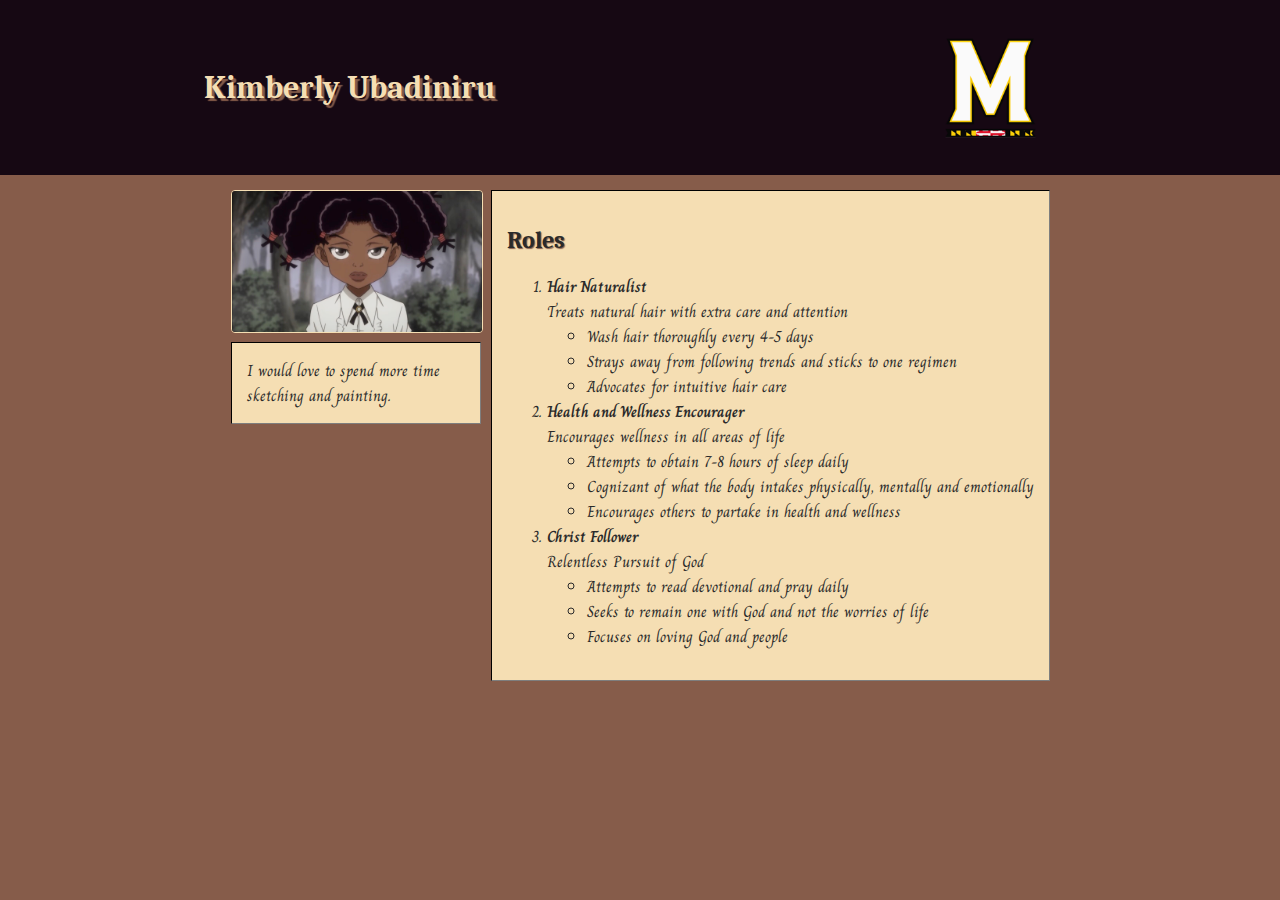
<file: assignment_1/index.html>
<!DOCTYPE html>
<html>
  <head>
    <meta charset="utf-8" />
    <title>Assignment 1</title>
    <link rel="stylesheet" href="style.css" />
    <link href="https://fonts.googleapis.com/css?family=Caladea:400,700|Charm:400,700&display=swap" rel="stylesheet">
  </head>
  <body>
    <div class="header">
      <h1>Kimberly Ubadiniru</h1>
      <img
        class="umd-image"
        src="umd3.png"
        alt="An image of University of Maryland's Logo. It is red, black, white, and yellow"
      >
    </div>
    <div class="wrapper">
      <div class="content">
        <div class="picture">
          <img class="canary" src="canary.jpg" alt="An image of Canary, an African American anime character from Hunter X Hunter. She has around eight braids. She wears a black and white suit and she has grey eyes"
          >
          <p class="caption">I would love to spend more time sketching and painting.</p>
        </div>
        <div class="intro">
          <h2>Roles</h2>
          <ol>
            <li>
              <div class="jobtitle">Hair Naturalist</div>
              <div class="description">
                Treats natural hair with extra care and attention
              </div>
              <ul class="tasks">
                <li>Wash hair thoroughly every 4-5 days</li>
                <li>
                  Strays away from following trends and sticks to one regimen
                </li>
                <li>Advocates for intuitive hair care</li>
            </ul>
        </li>
            <li>
                <div class="jobtitle">Health and Wellness Encourager</div>
                <div class="description">
                    Encourages wellness in all areas of life
                </div>
                <ul class="tasks">
                    <li>Attempts to obtain 7-8 hours of sleep daily</li>
                    <li>
                    Cognizant of what the body intakes physically, mentally and
                    emotionally
                    </li>
                    <li>Encourages others to partake in health and wellness</li>
            </ul>
        </li>
            <li>
                <div class="jobtitle">Christ Follower</div>
                <div class="description">
            Relentless Pursuit of God 
                </div>
                 <ul class="tasks">
                    <li>Attempts to read devotional and pray daily</li>
                    <li>
                    Seeks to remain one with God and not the worries of life
                    </li>
                    <li>Focuses on loving God and people</li>
            </ul>
            </li>
          </ol>
        </div>
        </div>
        </div>
  </body>
</html>
</file>
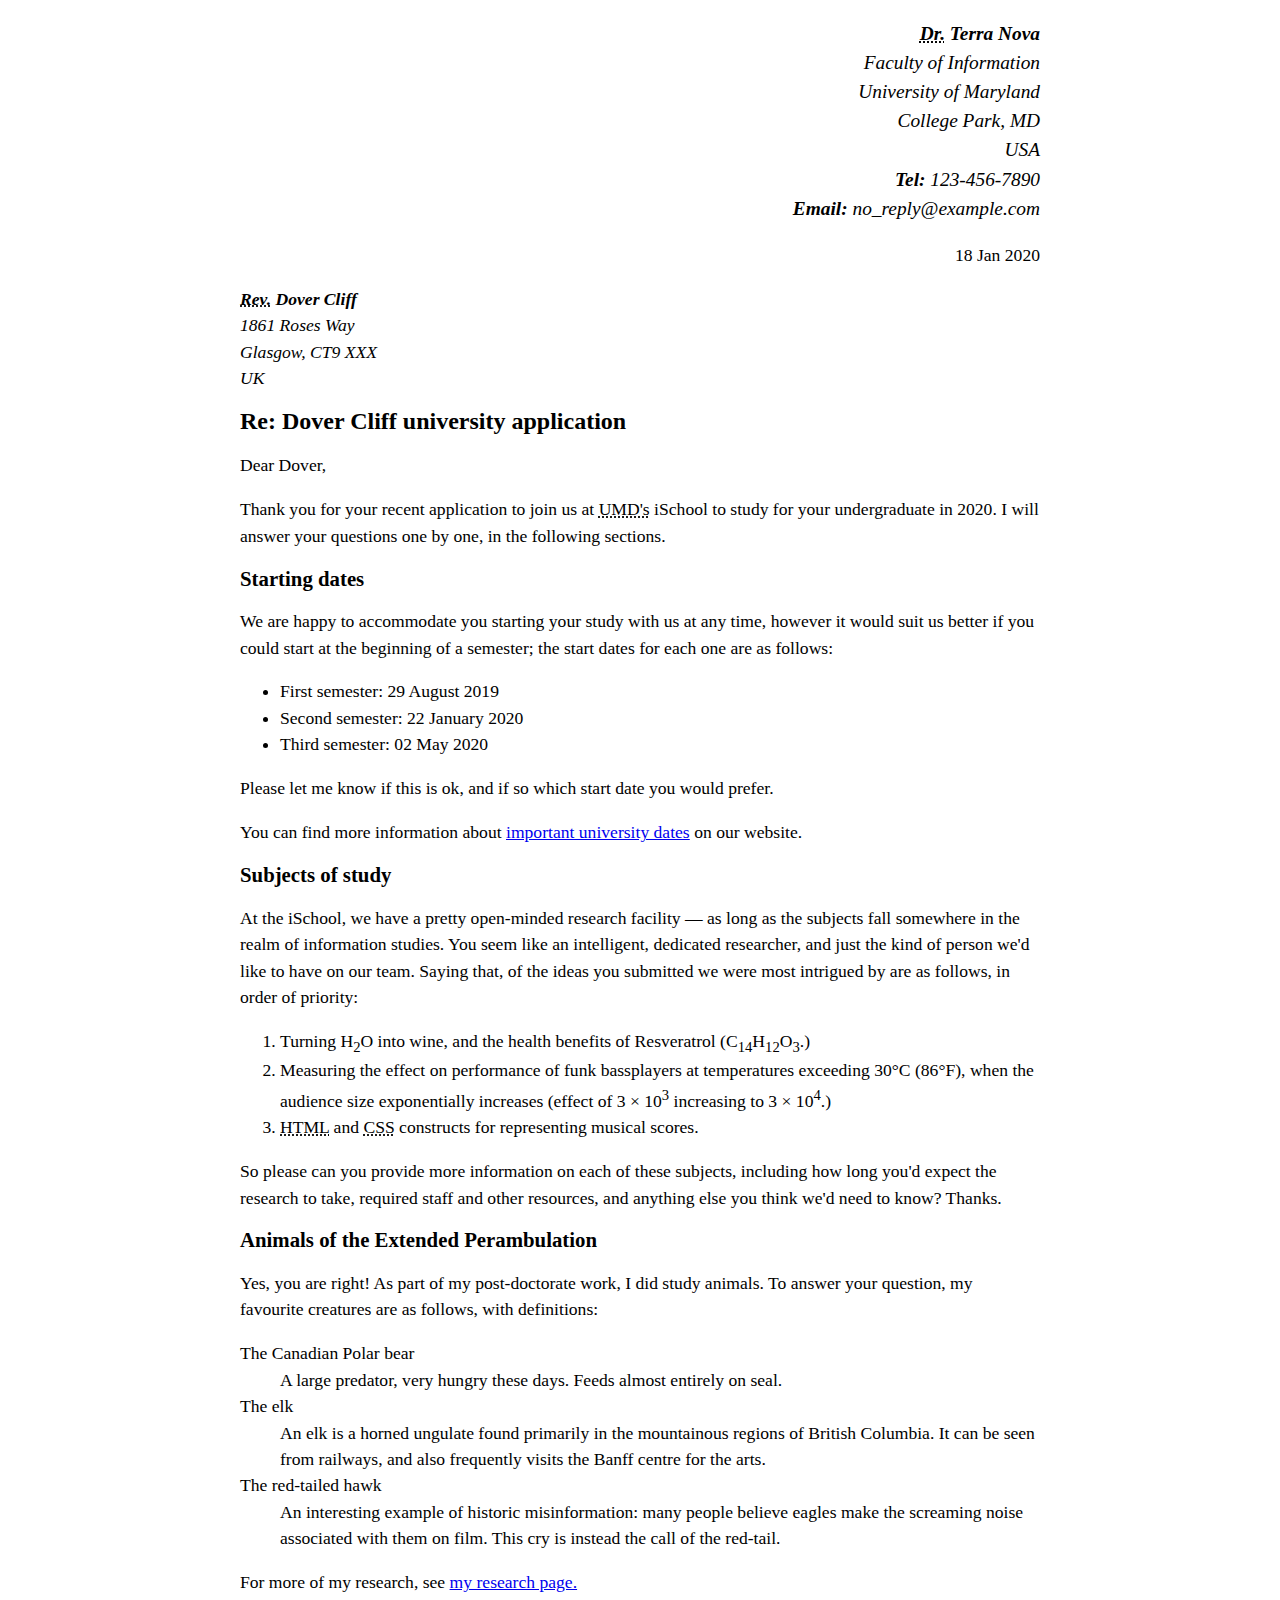
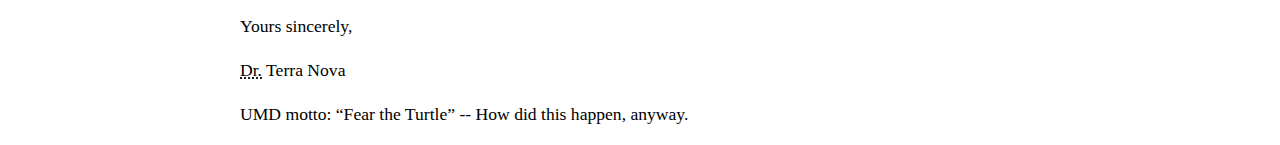
<file: lab_2/index.html>
<!DOCTYPE html>
<html lang="en">
    <head>
        <title>Lab 2</title>
        <link rel="stylesheet" href="lab_style.css">

        <meta charset="utf-8">
        <meta name="author" content="Dr. Terra Nova">
        <style>
            body {
  max-width: 800px;
  margin: 0 auto;
}

.sender-column {
  text-align: right;
}

h1 {
  font-size: 1.5em;
}

h2 {
  font-size: 1.3em;
}

p,ul,ol,dl,address {
  font-size: 1.1em;
}

p, li, dd, dt, address {
  line-height: 1.5;
}
        </style>
    </head>
    <body>
<address>
    <p class= "sender-column">
    
<strong><abbr title="Doctor">Dr.</abbr> Terra Nova</strong><br>
Faculty of Information<br>
University of Maryland<br>
College Park, MD<br>
USA<br>
<strong>Tel:</strong> 123-456-7890<br>
<strong>Email:</strong> no_reply@example.com
</p>
</address>
<p class="sender-column">
<time datetime="2020-01-18">18 Jan 2020</time>
</p>
<address>
<strong><abbr title="Reverend">Rev.</abbr> Dover Cliff</strong><br>
1861 Roses Way<br>
Glasgow, CT9 XXX<br>
UK
</address>



<h1>Re: Dover Cliff university application</h1>

<p>Dear Dover,</p>

<p>Thank you for your recent application to join us at <abbr title="University of Maryland">UMD's</abbr> iSchool to study for your undergraduate in 2020. I will answer your questions one by one, in the following sections.</p>

<h2>Starting dates</h2>

<p>We are happy to accommodate you starting your study with us at any time, however it would suit us better if you could start at the beginning of a semester; the start dates for each one are as follows:</p>
<ul>
<li>First semester: <time datetime="2019-08-29">29 August 2019</time></li>
<li>Second semester: <time datetime="2020-01-22">22 January 2020</time></li>
<li>Third semester: <time datetime="2020-05-02">02 May 2020</time></li>
</ul>
<p>Please let me know if this is ok, and if so which start date you would prefer.</p>

<p>You can find more information about <a href="#">important university dates</a> on our website.</p>


<h2>Subjects of study</h2>

<p>At the iSchool, we have a pretty open-minded research facility — as long as the subjects fall somewhere in the realm of information studies. You seem like an intelligent, dedicated researcher, and just the kind of person we'd like to have on our team. Saying that, of the ideas you submitted we were most intrigued by are as follows, in order of priority:</p>

<ol><li>Turning H<sub>2</sub>O into wine, and the health benefits of Resveratrol (C<sub>14</sub>H<sub>12</sub>O<sub>3</sub>.)</li>
<li>Measuring the effect on performance of funk bassplayers at temperatures exceeding 30°C (86°F), when the audience size exponentially increases (effect of 3 × 10<sup>3</sup> increasing to 3 × 10<sup>4</sup>.)</li>
<li><abbr title="Hypertext Markup Language">HTML</abbr> and <abbr title="Cascading Style Sheets">CSS</abbr> constructs for representing musical scores.</li>
</ol>

<p>So please can you provide more information on each of these subjects, including how long you'd expect the research to take, required staff and other resources, and anything else you think we'd need to know? Thanks.</p>


<h2>Animals of the Extended Perambulation</h2>

<p>Yes, you are right! As part of my post-doctorate work, I did study animals. To answer your question, my favourite creatures are as follows, with definitions:</p>
<dl>
<dt>The Canadian Polar bear</dt>
<dd>A large predator, very hungry these days. Feeds almost entirely on seal.</dd>
<dt>The elk</dt>
<dd>An elk is a horned ungulate found primarily in the mountainous regions of British Columbia. It can be seen from railways, and also frequently visits the Banff centre for the arts.</dd>
<dt>The red-tailed hawk</dt>
<dd>An interesting example of historic misinformation: many people believe eagles make the screaming noise associated with them on film. This cry is instead the call of the red-tail.</dd>
</dl>
<p>For more of my research, see <a href="#">my research page. </a></p>

<p>Yours sincerely,</p>
<p><abbr title="Doctor">Dr.</abbr> Terra Nova</p>

<p>UMD motto: <q cite="http://umd.ioLinks">Fear the Turtle</q> -- How did this happen, anyway.</p>
</body>
</html>
</file>
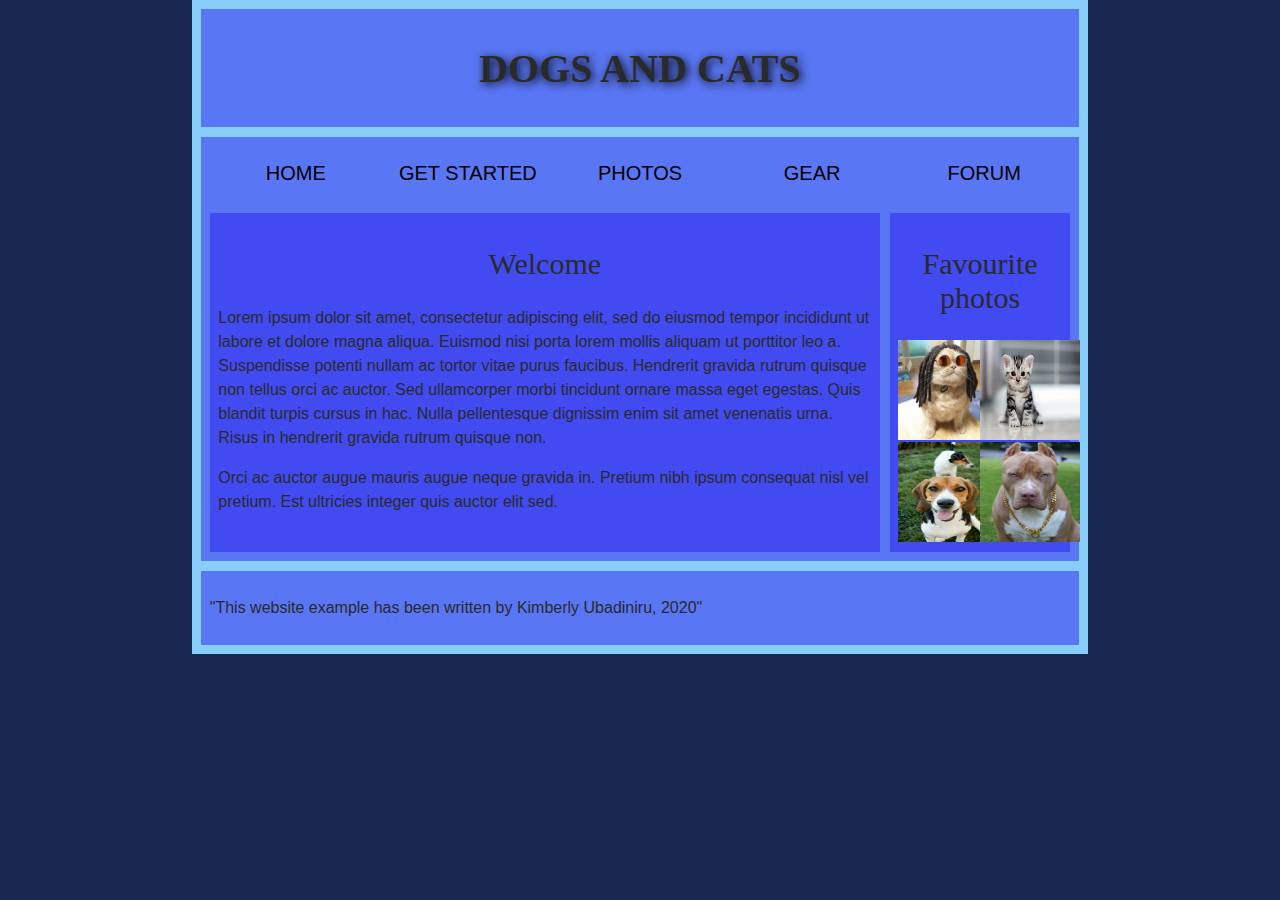
<file: lab_3/index.html>
<!DOCTYPE html>
<html>
  <head>
    <meta charset="utf-8">
    <title>Kimberly</title>
    <link href="https://fonts.googleapis.com/css?family=Open+Sans&display=swap" rel="stylesheet">

    <link rel="stylesheet" href="style.css">

    <!--[if lt IE 9]>
      <script src="//html5shiv.googlecode.com/svn/trunk/html5.js"></script>
    <![endif]-->
  </head>

  <body>
    <!-- The contents of this lab are from the Mozilla Developer's Network -->
     <div class="wrapper"> 
    <header>
      <h1>Dogs and Cats</h1>
    </header>
    <nav>
      <ul>
        <li><span>Home</span></li>
        <li><a href="#">Get started</a></li>
        <li><a href="#">Photos</a></li>
        <li><a href="#">Gear</a></li>
        <li><a href="#">Forum</a></li>
      </ul>
    </nav>
      
      <main>
      <article>
      <h2>Welcome</h2>

      <p>Lorem ipsum dolor sit amet, consectetur adipiscing elit, sed do eiusmod tempor incididunt ut labore et dolore magna aliqua. Euismod nisi porta lorem mollis aliquam ut porttitor leo a. Suspendisse potenti nullam ac tortor vitae purus faucibus. Hendrerit gravida rutrum quisque non tellus orci ac auctor. Sed ullamcorper morbi tincidunt ornare massa eget egestas. Quis blandit turpis cursus in hac. Nulla pellentesque dignissim enim sit amet venenatis urna. Risus in hendrerit gravida rutrum quisque non.</p>

      <p>Orci ac auctor augue mauris augue neque gravida in. Pretium nibh ipsum consequat nisl vel pretium. Est ultricies integer quis auctor elit sed. </p>
    </article>
      <aside>
      <h2>Favourite photos</h2>

      <a href="cat-locs.jpg"><img src="cat-locs.jpg" alt="An image of a cat with dreadlocs and sunglasses" ></a>
      <a href="cute-cat.jpeg"><img src="cute-cat.jpeg" alt="Am image of a small grey and white cat with black stripes" ></a>
      <a href="hunter.jpg"><img src="hunter.jpg" alt="A picture of a beagle and jack russel terrier mix" ></a>
      <a href="pitbull-1.jpg"><img src="pitbull-1.jpg" alt="An image of a pitbull mix with a gold chain"></a>
      </aside>
    
    </main>
      
    <footer>
    
     <p> "This website example has been written by Kimberly Ubadiniru, 2020"</p>
    </footer>
   </div> 
  </body>
</html>
</file>
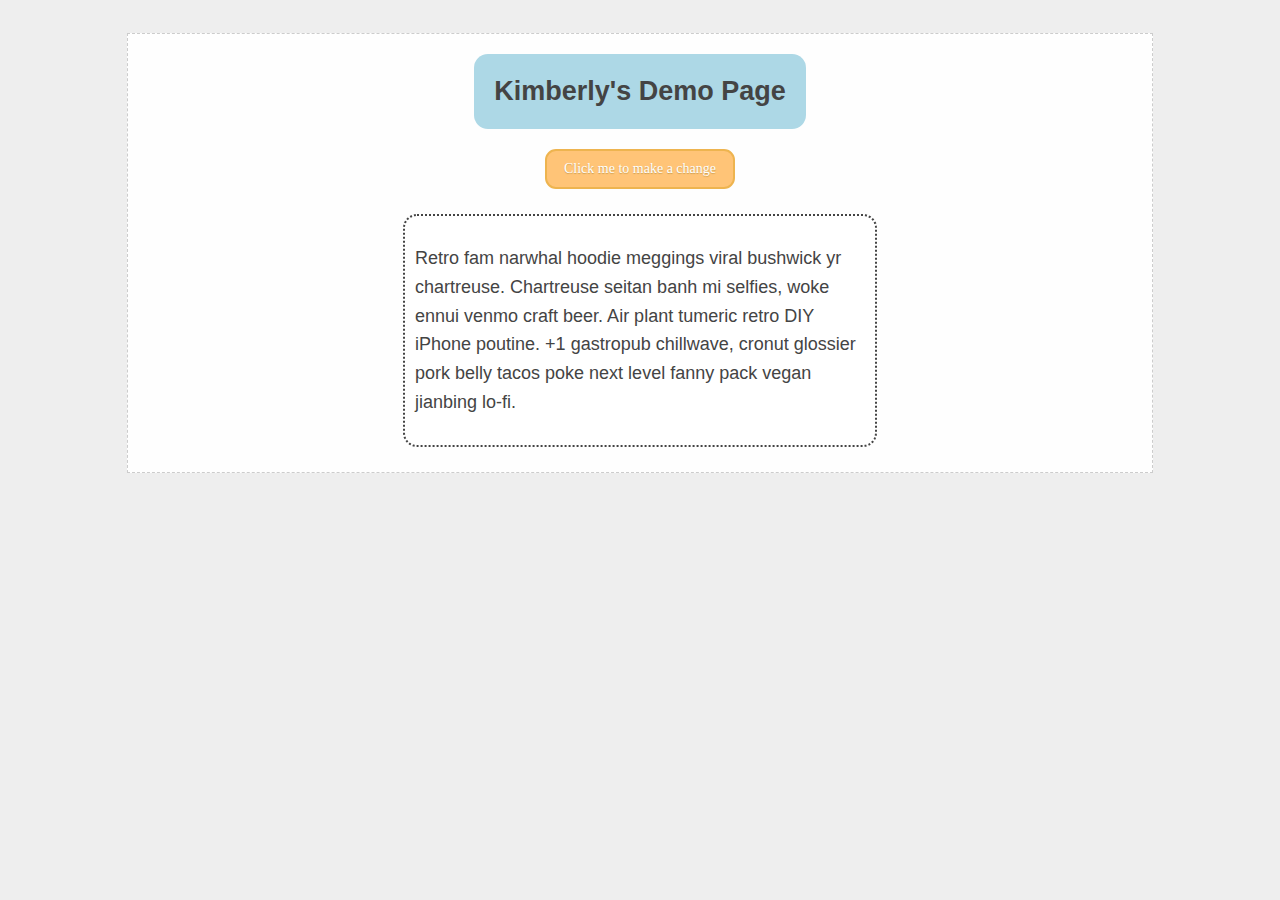
<file: lab_4/index.html>
<!DOCTYPE html>
<html lang="en">
  <head>
    <title>Kimberly's Demo Page</title>
    <link rel="stylesheet" type="text/css" href="./style.css" />
  </head>

  <body>
    <div class="container">
      <div class="wrapper">
        <div class="header">Kimberly's Demo Page</div>
        <button class="button" onclick="clickMe()">
          Click me to make a change
        </button>
        <div class="content">
          <p>
            Retro fam narwhal hoodie meggings viral bushwick yr chartreuse.
            Chartreuse seitan banh mi selfies, woke ennui venmo craft beer. Air
            plant tumeric retro DIY iPhone poutine. +1 gastropub chillwave,
            cronut glossier pork belly tacos poke next level fanny pack vegan
            jianbing lo-fi.
          </p>
        </div>
        <div class="footer"></div>
      </div>
    </div>
    <script>
      function clickMe() {
        const content = document.querySelector(".content");
        content.innerHTML = "Hello world";
        let myName = 'KimberlyUbadiniru';
        const paraOne = document.createElement('p');
            paraOne.textContent= 'my name has '+ myName.length + ' characters';
            content.appendChild(paraOne);

        
            let cap = myName[2].toUpperCase();
            const paraTwo = document.createElement('p');
            paraTwo.innerHTML = 'the third character in my name is ' + cap 
            + ' <br> ' + myName.slice(-3);
            content.appendChild(paraTwo);        
        
        let myfName = myName.substr(0,8);
        let mylName = myName.substr(8,myName.length);
        let totalLen = myfName.length + mylName.length; 
        const header = document.querySelector(".header");
        header.append(" " + totalLen);
        
      }
      

    </script>
  </body>
</html>
</file>
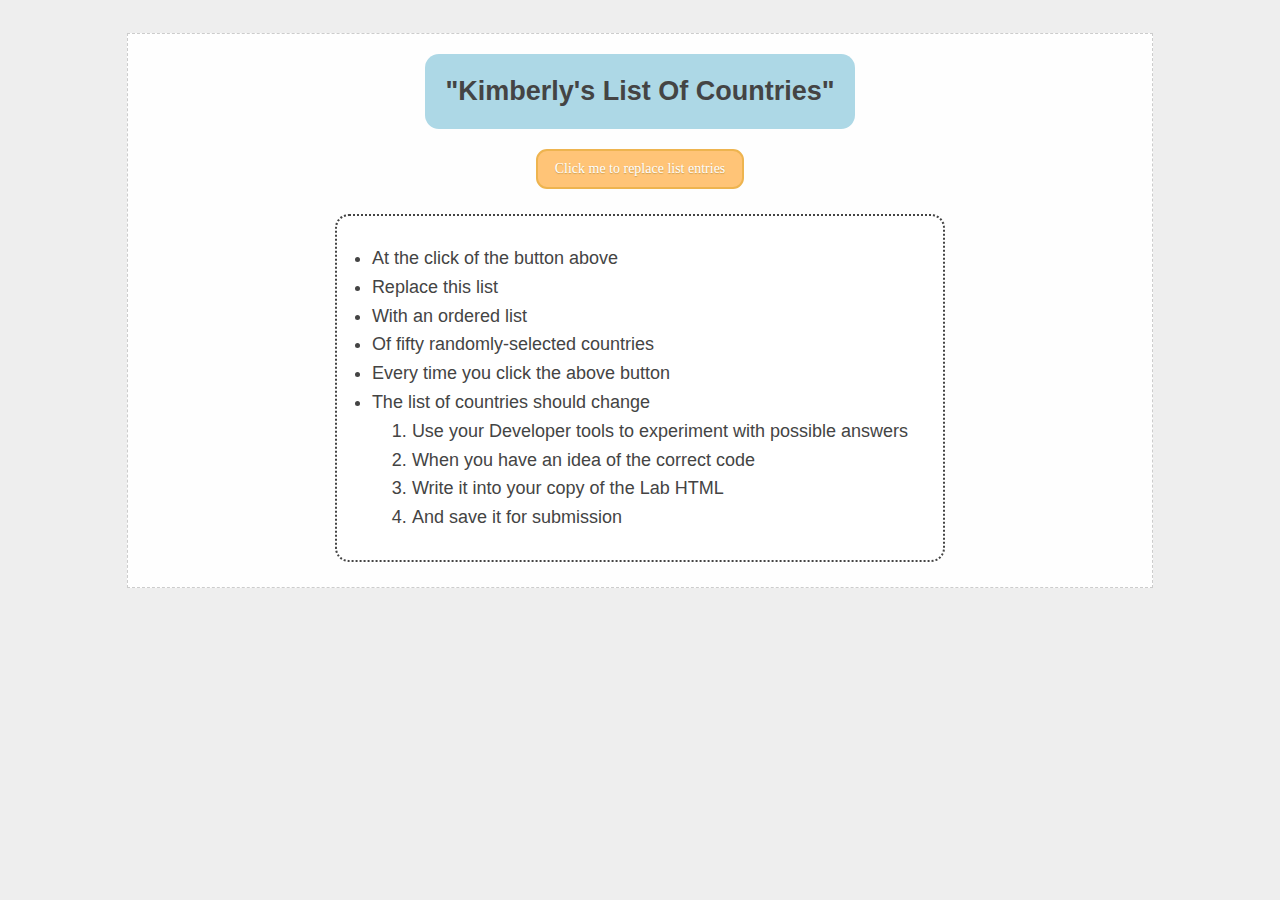
<file: lab_5/index.html>
<!DOCTYPE html>
<html lang="en">

<head>
  <title>Test JSON page</title>
  <link rel="stylesheet" type="text/css" href="styles.css">
</head>

<body>
  <div class="container">
    <div class="wrapper">
      <div class="header">"Kimberly's List Of Countries"</div>
      <!-- <button class="button" onclick="loadData()">Load Some JSON</button> -->
      <button class="button" onclick="clickMe()">Click me to replace list
        entries</button>
      <div class="content">
        <ul class="instructions">
          <li>At the click of the button above</li>
          <li>Replace this list</li>
          <li>With an ordered list</li>
          <li>Of fifty randomly-selected countries</li>
          <li>Every time you click the above button</li>
          <li>The list of countries should change</li>
          <ol>
            <li>Use your Developer tools to experiment with possible answers</li>
            <li>When you have an idea of the correct code</li>
            <li>Write it into your copy of the Lab HTML</li>
            <li>And save it for submission</li>
          </ol>
        </ul>
      </div>
      <div class="footer"></div>
    </div>
  </div>
  <script>
    var content = document.querySelector(".content")
    /* N.B. - For your lab, use the variable "countries" now available on the window space */
    const countries = [
      { "name": "Afghanistan", "code": "AF" },
      { "name": "Åland Islands", "code": "AX" },
      { "name": "Albania", "code": "AL" },
      { "name": "Algeria", "code": "DZ" },
      { "name": "American Samoa", "code": "AS" },
      { "name": "Andorra", "code": "AD" },
      { "name": "Angola", "code": "AO" },
      { "name": "Anguilla", "code": "AI" },
      { "name": "Antarctica", "code": "AQ" },
      { "name": "Antigua and Barbuda", "code": "AG" },
      { "name": "Argentina", "code": "AR" },
      { "name": "Armenia", "code": "AM" },
      { "name": "Aruba", "code": "AW" },
      { "name": "Australia", "code": "AU" },
      { "name": "Austria", "code": "AT" },
      { "name": "Azerbaijan", "code": "AZ" },
      { "name": "Bahamas", "code": "BS" },
      { "name": "Bahrain", "code": "BH" },
      { "name": "Bangladesh", "code": "BD" },
      { "name": "Barbados", "code": "BB" },
      { "name": "Belarus", "code": "BY" },
      { "name": "Belgium", "code": "BE" },
      { "name": "Belize", "code": "BZ" },
      { "name": "Benin", "code": "BJ" },
      { "name": "Bermuda", "code": "BM" },
      { "name": "Bhutan", "code": "BT" },
      { "name": "Bolivia", "code": "BO" },
      { "name": "Bosnia and Herzegovina", "code": "BA" },
      { "name": "Botswana", "code": "BW" },
      { "name": "Bouvet Island", "code": "BV" },
      { "name": "Brazil", "code": "BR" },
      { "name": "British Indian Ocean Territory", "code": "IO" },
      { "name": "Brunei Darussalam", "code": "BN" },
      { "name": "Bulgaria", "code": "BG" },
      { "name": "Burkina Faso", "code": "BF" },
      { "name": "Burundi", "code": "BI" },
      { "name": "Cambodia", "code": "KH" },
      { "name": "Cameroon", "code": "CM" },
      { "name": "Canada", "code": "CA" },
      { "name": "Cape Verde", "code": "CV" },
      { "name": "Cayman Islands", "code": "KY" },
      { "name": "Central African Republic", "code": "CF" },
      { "name": "Chad", "code": "TD" },
      { "name": "Chile", "code": "CL" },
      { "name": "China", "code": "CN" },
      { "name": "Christmas Island", "code": "CX" },
      { "name": "Cocos (Keeling) Islands", "code": "CC" },
      { "name": "Colombia", "code": "CO" },
      { "name": "Comoros", "code": "KM" },
      { "name": "Congo", "code": "CG" },
      { "name": "Congo, The Democratic Republic of the", "code": "CD" },
      { "name": "Cook Islands", "code": "CK" },
      { "name": "Costa Rica", "code": "CR" },
      { "name": "Cote D`Ivoire", "code": "CI" },
      { "name": "Croatia", "code": "HR" },
      { "name": "Cuba", "code": "CU" },
      { "name": "Cyprus", "code": "CY" },
      { "name": "Czech Republic", "code": "CZ" },
      { "name": "Denmark", "code": "DK" },
      { "name": "Djibouti", "code": "DJ" },
      { "name": "Dominica", "code": "DM" },
      { "name": "Dominican Republic", "code": "DO" },
      { "name": "Ecuador", "code": "EC" },
      { "name": "Egypt", "code": "EG" },
      { "name": "El Salvador", "code": "SV" },
      { "name": "Equatorial Guinea", "code": "GQ" },
      { "name": "Eritrea", "code": "ER" },
      { "name": "Estonia", "code": "EE" },
      { "name": "Ethiopia", "code": "ET" },
      { "name": "Falkland Islands (Malvinas)", "code": "FK" },
      { "name": "Faroe Islands", "code": "FO" },
      { "name": "Fiji", "code": "FJ" },
      { "name": "Finland", "code": "FI" },
      { "name": "France", "code": "FR" },
      { "name": "French Guiana", "code": "GF" },
      { "name": "French Polynesia", "code": "PF" },
      { "name": "French Southern Territories", "code": "TF" },
      { "name": "Gabon", "code": "GA" },
      { "name": "Gambia", "code": "GM" },
      { "name": "Georgia", "code": "GE" },
      { "name": "Germany", "code": "DE" },
      { "name": "Ghana", "code": "GH" },
      { "name": "Gibraltar", "code": "GI" },
      { "name": "Greece", "code": "GR" },
      { "name": "Greenland", "code": "GL" },
      { "name": "Grenada", "code": "GD" },
      { "name": "Guadeloupe", "code": "GP" },
      { "name": "Guam", "code": "GU" },
      { "name": "Guatemala", "code": "GT" },
      { "name": "Guernsey", "code": "GG" },
      { "name": "Guinea", "code": "GN" },
      { "name": "Guinea-Bissau", "code": "GW" },
      { "name": "Guyana", "code": "GY" },
      { "name": "Haiti", "code": "HT" },
      { "name": "Heard Island and Mcdonald Islands", "code": "HM" },
      { "name": "Holy See (Vatican City State)", "code": "VA" },
      { "name": "Honduras", "code": "HN" },
      { "name": "Hong Kong", "code": "HK" },
      { "name": "Hungary", "code": "HU" },
      { "name": "Iceland", "code": "IS" },
      { "name": "India", "code": "IN" },
      { "name": "Indonesia", "code": "ID" },
      { "name": "Iran, Islamic Republic Of", "code": "IR" },
      { "name": "Iraq", "code": "IQ" },
      { "name": "Ireland", "code": "IE" },
      { "name": "Isle of Man", "code": "IM" },
      { "name": "Israel", "code": "IL" },
      { "name": "Italy", "code": "IT" },
      { "name": "Jamaica", "code": "JM" },
      { "name": "Japan", "code": "JP" },
      { "name": "Jersey", "code": "JE" },
      { "name": "Jordan", "code": "JO" },
      { "name": "Kazakhstan", "code": "KZ" },
      { "name": "Kenya", "code": "KE" },
      { "name": "Kiribati", "code": "KI" },
      { "name": "Korea, Democratic People'S Republic of", "code": "KP" },
      { "name": "Korea, Republic of", "code": "KR" },
      { "name": "Kuwait", "code": "KW" },
      { "name": "Kyrgyzstan", "code": "KG" },
      { "name": "Lao People'S Democratic Republic", "code": "LA" },
      { "name": "Latvia", "code": "LV" },
      { "name": "Lebanon", "code": "LB" },
      { "name": "Lesotho", "code": "LS" },
      { "name": "Liberia", "code": "LR" },
      { "name": "Libyan Arab Jamahiriya", "code": "LY" },
      { "name": "Liechtenstein", "code": "LI" },
      { "name": "Lithuania", "code": "LT" },
      { "name": "Luxembourg", "code": "LU" },
      { "name": "Macao", "code": "MO" },
      { "name": "Macedonia, The Former Yugoslav Republic of", "code": "MK" },
      { "name": "Madagascar", "code": "MG" },
      { "name": "Malawi", "code": "MW" },
      { "name": "Malaysia", "code": "MY" },
      { "name": "Maldives", "code": "MV" },
      { "name": "Mali", "code": "ML" },
      { "name": "Malta", "code": "MT" },
      { "name": "Marshall Islands", "code": "MH" },
      { "name": "Martinique", "code": "MQ" },
      { "name": "Mauritania", "code": "MR" },
      { "name": "Mauritius", "code": "MU" },
      { "name": "Mayotte", "code": "YT" },
      { "name": "Mexico", "code": "MX" },
      { "name": "Micronesia, Federated States of", "code": "FM" },
      { "name": "Moldova, Republic of", "code": "MD" },
      { "name": "Monaco", "code": "MC" },
      { "name": "Mongolia", "code": "MN" },
      { "name": "Montserrat", "code": "MS" },
      { "name": "Morocco", "code": "MA" },
      { "name": "Mozambique", "code": "MZ" },
      { "name": "Myanmar", "code": "MM" },
      { "name": "Namibia", "code": "NA" },
      { "name": "Nauru", "code": "NR" },
      { "name": "Nepal", "code": "NP" },
      { "name": "Netherlands", "code": "NL" },
      { "name": "Netherlands Antilles", "code": "AN" },
      { "name": "New Caledonia", "code": "NC" },
      { "name": "New Zealand", "code": "NZ" },
      { "name": "Nicaragua", "code": "NI" },
      { "name": "Niger", "code": "NE" },
      { "name": "Nigeria", "code": "NG" },
      { "name": "Niue", "code": "NU" },
      { "name": "Norfolk Island", "code": "NF" },
      { "name": "Northern Mariana Islands", "code": "MP" },
      { "name": "Norway", "code": "NO" },
      { "name": "Oman", "code": "OM" },
      { "name": "Pakistan", "code": "PK" },
      { "name": "Palau", "code": "PW" },
      { "name": "Palestinian Territory, Occupied", "code": "PS" },
      { "name": "Panama", "code": "PA" },
      { "name": "Papua New Guinea", "code": "PG" },
      { "name": "Paraguay", "code": "PY" },
      { "name": "Peru", "code": "PE" },
      { "name": "Philippines", "code": "PH" },
      { "name": "Pitcairn", "code": "PN" },
      { "name": "Poland", "code": "PL" },
      { "name": "Portugal", "code": "PT" },
      { "name": "Puerto Rico", "code": "PR" },
      { "name": "Qatar", "code": "QA" },
      { "name": "Reunion", "code": "RE" },
      { "name": "Romania", "code": "RO" },
      { "name": "Russian Federation", "code": "RU" },
      { "name": "RWANDA", "code": "RW" },
      { "name": "Saint Helena", "code": "SH" },
      { "name": "Saint Kitts and Nevis", "code": "KN" },
      { "name": "Saint Lucia", "code": "LC" },
      { "name": "Saint Pierre and Miquelon", "code": "PM" },
      { "name": "Saint Vincent and the Grenadines", "code": "VC" },
      { "name": "Samoa", "code": "WS" },
      { "name": "San Marino", "code": "SM" },
      { "name": "Sao Tome and Principe", "code": "ST" },
      { "name": "Saudi Arabia", "code": "SA" },
      { "name": "Senegal", "code": "SN" },
      { "name": "Serbia and Montenegro", "code": "CS" },
      { "name": "Seychelles", "code": "SC" },
      { "name": "Sierra Leone", "code": "SL" },
      { "name": "Singapore", "code": "SG" },
      { "name": "Slovakia", "code": "SK" },
      { "name": "Slovenia", "code": "SI" },
      { "name": "Solomon Islands", "code": "SB" },
      { "name": "Somalia", "code": "SO" },
      { "name": "South Africa", "code": "ZA" },
      { "name": "South Georgia and the South Sandwich Islands", "code": "GS" },
      { "name": "Spain", "code": "ES" },
      { "name": "Sri Lanka", "code": "LK" },
      { "name": "Sudan", "code": "SD" },
      { "name": "Suriname", "code": "SR" },
      { "name": "Svalbard and Jan Mayen", "code": "SJ" },
      { "name": "Swaziland", "code": "SZ" },
      { "name": "Sweden", "code": "SE" },
      { "name": "Switzerland", "code": "CH" },
      { "name": "Syrian Arab Republic", "code": "SY" },
      { "name": "Taiwan, Province of China", "code": "TW" },
      { "name": "Tajikistan", "code": "TJ" },
      { "name": "Tanzania, United Republic of", "code": "TZ" },
      { "name": "Thailand", "code": "TH" },
      { "name": "Timor-Leste", "code": "TL" },
      { "name": "Togo", "code": "TG" },
      { "name": "Tokelau", "code": "TK" },
      { "name": "Tonga", "code": "TO" },
      { "name": "Trinidad and Tobago", "code": "TT" },
      { "name": "Tunisia", "code": "TN" },
      { "name": "Turkey", "code": "TR" },
      { "name": "Turkmenistan", "code": "TM" },
      { "name": "Turks and Caicos Islands", "code": "TC" },
      { "name": "Tuvalu", "code": "TV" },
      { "name": "Uganda", "code": "UG" },
      { "name": "Ukraine", "code": "UA" },
      { "name": "United Arab Emirates", "code": "AE" },
      { "name": "United Kingdom", "code": "GB" },
      { "name": "United States", "code": "US" },
      { "name": "United States Minor Outlying Islands", "code": "UM" },
      { "name": "Uruguay", "code": "UY" },
      { "name": "Uzbekistan", "code": "UZ" },
      { "name": "Vanuatu", "code": "VU" },
      { "name": "Venezuela", "code": "VE" },
      { "name": "Viet Nam", "code": "VN" },
      { "name": "Virgin Islands, British", "code": "VG" },
      { "name": "Virgin Islands, U.S.", "code": "VI" },
      { "name": "Wallis and Futuna", "code": "WF" },
      { "name": "Western Sahara", "code": "EH" },
      { "name": "Yemen", "code": "YE" },
      { "name": "Zambia", "code": "ZM" },
      { "name": "Zimbabwe", "code": "ZW" }
    ]
    console.log("List of countries in the world", countries);
    function clickMe() {
    let allCountries = document.querySelector(".content");
    allCountries.innerHTML = '<ol class ="countries"></ol>';
    let arrayRandom = []

    
   
    for (i = 0; i < 25; i++){
      if (i<25){
      arrayRandom.push(randomCountry)
      var randomCountry = (Math.floor(Math.random() * countries.length));
      var listItem = document.createElement("li");
      var country = countries[randomCountry].code;
      var listName = countries[randomCountry].name;
      var displayCountr = country + ' ' + listName;
      var countryText = document.createTextNode(displayCountr);
      listItem.appendChild(countryText);
      document.querySelector(".countries").appendChild(listItem)
      console.log(arrayRandom)
      }
      else if(i > 25)
      var countryo = countries.code;
      var listNameo = countries.name;
      var displayCountro = countryo + ' ' + listNameo;
      var countryTexto = document.createTextNode(displayCountro);
      console.log(countryTexto);
    }
    }

    // psuedo code//

    // for 


  
  </script>
</body>

</html>
</file>
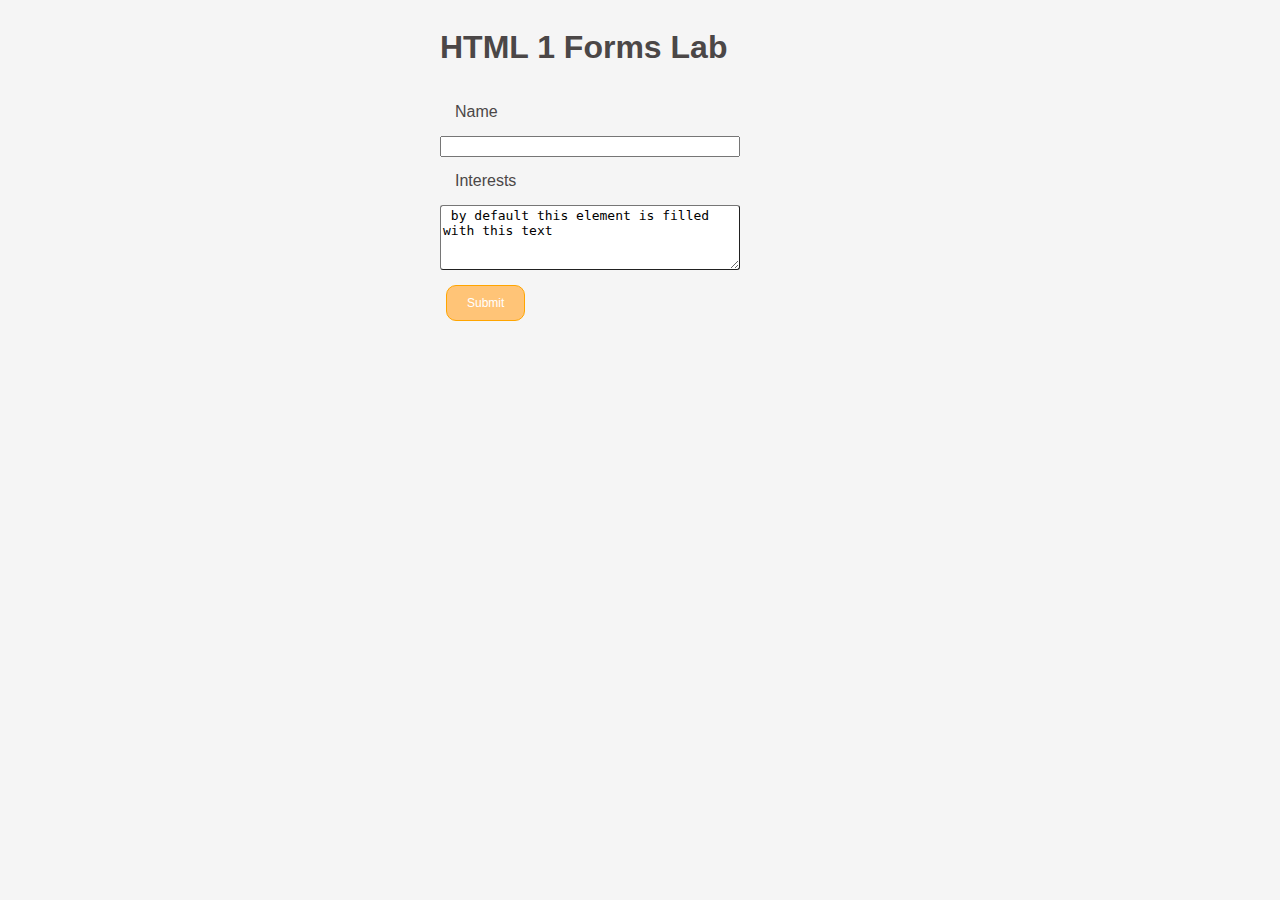
<file: lab_6/index.html>
<!DOCTYPE html>
<html lang="en">
  <head>
    <title>Forms Lab</title>
    <link rel="stylesheet" href="form_styles.css">
  </head>
  <body>
    <div class ="wrapper">
      
      <div class="container">
        <h1>HTML 1 Forms Lab</h1> 
         
    
    <form action="https://nameless-thicket-21836.herokuapp.com/lab" method="post">
      <ul>
        <li>
         <label for="name">Name</label></li>
         <input type="text" id="name" name="user_name">
        <li><label for="interest">Interests</label></li>
        
         <textarea maxlength="140"  id="interest" rows="5" cols="33"  name="interest_message">
 by default this element is filled with this text 
         </textarea>
        
        <li class="button">
          <button type="submit">Submit</button>
        </li>
      </ul>
     </form>
    
    </div>
    </div>
  </body>
</html>
</file>
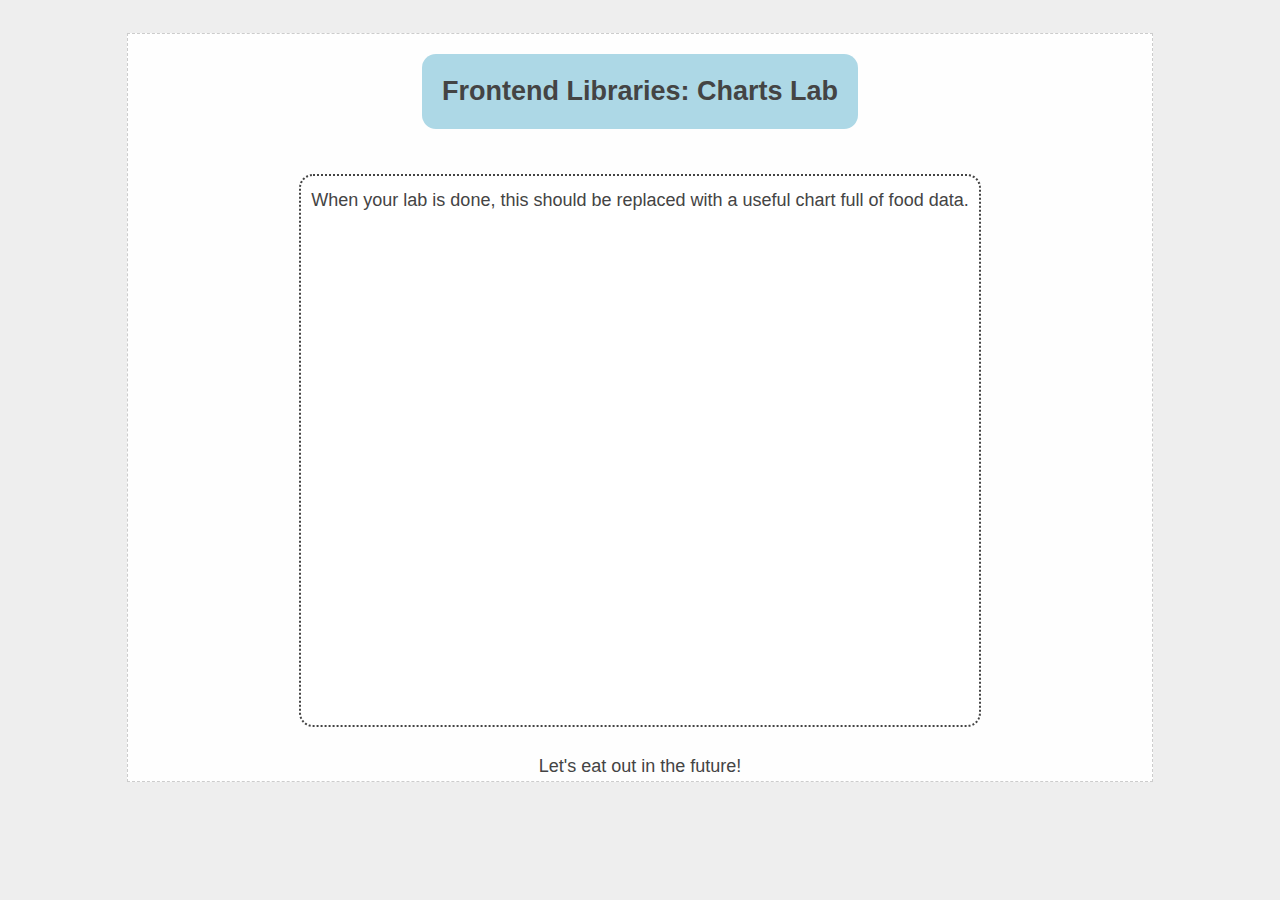
<file: lab_8/index.html>
<!DOCTYPE html>
<html lang="en">
  <head>
    <title>Charts Lab</title>
    <link rel="stylesheet" type="text/css" href="./styles.css" />
  </head>

  <body>
    <div class="container">
      <div class="wrapper">
        <div class="header">Frontend Libraries: Charts Lab</div>
        <div class="content">
          When your lab is done, this should be replaced with a useful chart
          full of food data.
          <div id="chartContainer" style="height: 500px; width: 100%;"></div>
        </div>
        <div class="footer">Let's eat out in the future!</div>
      </div>
    </div>
    <script>
      fetch("https://data.princegeorgescountymd.gov/resource/umjn-t2iz.json")
        .then((response) => response.json()) // this is an "implicit return" - we're returning the results of the Fetch request to the next step.
        .then((data) => {
          // this is an explicit return. If I want my information to go further, I'll need to use the "return" keyword before the brackets close

          console.log(data);
          const clearEmptyData = data.filter((f) => f.geocoded_column_1);
          const refined = clearEmptyData.map((m) => ({
            category: m.category,
            name: m.name,
          }));
          // return data; // <- this will pass the data to the next "then" statement when I'm ready.
          return refined;
        })
        .then((data) => {
          return data.reduce((result, current) => {
            if (!result[current.category]) {
              //c.categories.push(current.category)
              result[current.category] = [];
            }
            result[current.category].push(current);
            return result;
          }, {});
        })
        .then((data) => {
          console.log("new data", data);
          const reformattedData = Object.entries(data).map((m, i) => {
            console.log(m);
            return {
              y: m[1].length,
              label: m[0],
            };
          });
          return reformattedData;
        })
        .then((results) => {
          console.log(results);
          const chart = new CanvasJS.Chart("chartContainer", {
            animationEnabled: true,
            theme: "light1",
            backgroundColor: "#F5DEB3",
            title: {
              text: "Let's Find Somewhere To Eat",
            },
            axisX: {
              labelFontSize: 8,
              margin: 10,
              interval: 1,
            },
            axisY: {
              scaleBreaks: {
                customBreaks: [
                  {
                    startValue: 20,
                    endValue: 35,
                  },
                  {
                    startValue: 60,
                    endValue: 120,
                  },
                  {
                    startValue: 160,
                    endValue: 220,
                  },
                ],
              },
            },
            data: [
              {
                type: "column",
                color: "peru",
                dataPoints: results,
              },
            ],
          });
          chart.render();
        });
    </script>
    <script src="https://canvasjs.com/assets/script/canvasjs.min.js"></script>
  </body>
</html>
</file>
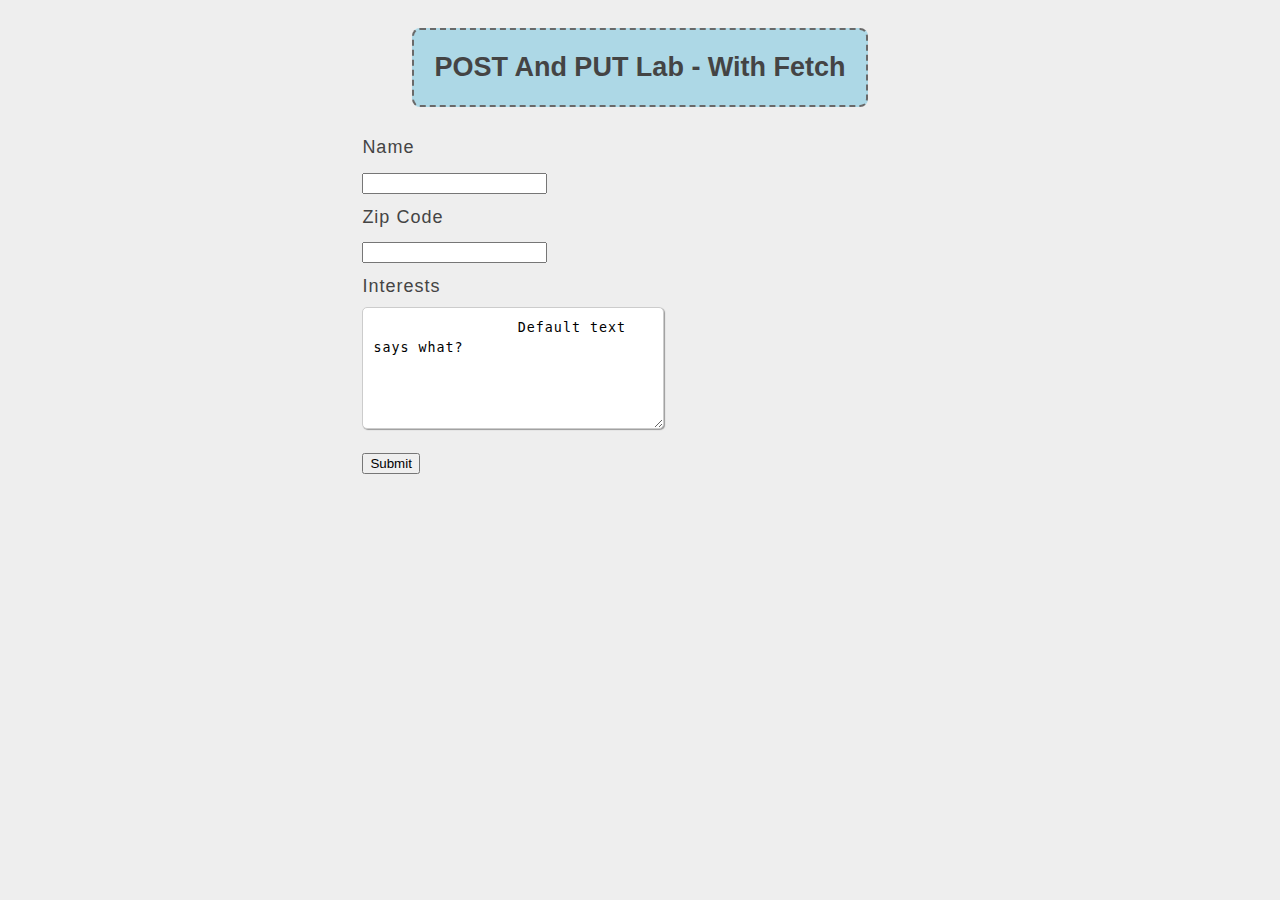
<file: lab_10/public/index.html>
<!DOCTYPE html>
<html lang="en">
  <head>
    <title>Methods - Post and Put Lab</title>
    <link rel="stylesheet" type="text/css" href="styles.css" />
  </head>
  <body>
    <div class="wrapper">
      <div class="container">
        <div>
          <h1 class="header">POST and PUT lab - with Fetch</h1>
        </div>
        <div>
          <form class="targetForm" id="labForm">
            <label for="name">Name</label>
            <input type="text" id="name" name="name" />
            <Label>Zip Code</Label>
            <input type="text" pattern="[0-9]{5}" title="Five digit zip code" /> <!--Cite: stackoverflow --> 

            <label for="interests">Interests</label>
            <textarea id="interests" name="interests" rows="5" cols="33">
                Default text says what?
            </textarea
            >
            <br />
            <button id="formBtn">Submit</button>
          </form>
        </div>
      </div>
    </div>
    <script>
      function sendForm(e) {
        e.preventDefault(); // this prevents your page reloading on button click
        const target = document.querySelector("#labForm");
        const btn = document.querySelector("#formBtn");

        const formToSend = new FormData(target);

        fetch("/api", {
          method: "PUT",
          headers: {
            "Content-Type": "application/json",
          },
          body: JSON.stringify(Object.fromEntries(formToSend)),
        })
          .then((data) => data.text()) // note: we didn't send JSON, so there's no JSON to get.
          .then((txtresponse) => {
            console.log(txtresponse);
            btn.setAttribute("disabled", true);
            const br = document.createElement("br");
            target.append(br);
            target.append(`${txtresponse}`);
          });
      }
      

      const formBtn = document.querySelector("#formBtn");
      formBtn.addEventListener("click", sendForm);
    </script>
  </body>
</html>
</file>
<file: assignment_1/style.css>
body{
    margin: 0;
    padding: 0;
    background-color: rgb(134, 92, 74);

  }

  .header {
    background-color: rgb(22, 8, 19);
    margin: 0;
    margin-bottom: 15px;
    display: flex;
    flex-direction: row;
    flex-wrap: wrap;
    justify-content: space-around;
    align-items: center;
    
}
.umd-image {
    max-width: 175px;
    }

.wrapper{
    display: flex;
    flex-direction: column;
    align-items: center;
}
.canary{
    width: inherit;
    border: solid 1px wheat;
    border-radius: 4px;


}
.caption {
    flex: 0 2 auto;
    background-color: wheat ;
    margin: 5px 0px 0 0;
    border: inset 1px #2a2a2a;


}
.content{
    max-width: 960px;
    display: flex;
    flex-direction: row;
    flex-wrap: wrap;
    justify-content: space-around;
    align-items: flex-start;
}

.picture {
    flex: 0 1 auto;
    width: 250px;
    margin-right: 10px;
}

.picture p {
    padding: 15px;
}

.intro{
    flex: 0 2 auto;
    background-color: wheat ;
    padding: 15px;
    border: inset 1px #2a2a2a;

}
      
  h1{
    font-family: 'Caladea';
    color: wheat;
    text-shadow: 3px 3px 1px rgb(134, 92, 74);
  }
  
  h2{
    font-family: 'Caladea';
    color: #2a2a2a;
    text-shadow: 1px 1px 1px rgb(134, 92, 74)

  }

  .description,li,p {
    font-family: 'Charm';
    color: #2a2a2a;
    font-weight: 400;
  }

  .jobtitle {
    font-family: 'Charm';
    color: #2a2a2a;
    font-weight: 700;
  }
  
  /* || media query*/
@media screen and (max-width: 1000px){
.content{
    justify-content: center;
}
.caption{
    margin-top: 15px;
}
.picture{
    display: flex;
    flex-direction: row;
    flex-wrap: wrap;
    flex: 1 0 auto;
    justify-content: space-evenly;
    align-items: center;
    margin-bottom: 15px;
}
}
</file>
<file: lab_2/lab_style.css>
body {
    max-width: 800px;
    margin: 0 auto;
  }
  
  .sender-column {
    text-align: right;
  }
  
  h1 {
    font-size: 1.5em;
  }
  
  h2 {
    font-size: 1.3em;
  }
  
  p,ul,ol,dl,address {
    font-size: 1.1em;
  }
  
  p, li, dd, dt, address {
    line-height: 1.5;
  }
</file>
<file: lab_3/style.css>
/* || General setup */

html, body {
  margin: 0;
  padding: 0;
}

html {
  font-size: 10px;
  background-color: rgb(25, 40, 78);
}

body {
  width: 70%;
  min-width: 800px;
  margin: 0 auto;
}

/* || typography */

h1, h2, h3 {
  font-family: 'Comfortaa', cursive;
  color: #2a2a2a;
}

p, input, li {
  font-family: 'Roboto Condensed', sans-serif;
  color: #2a2a2a;
}

h1 {
  font-size: 4rem;
  font-weight: 700;
  text-align: center;
  text-shadow: 2px 2px 10px black;
}

h2 {
  font-size: 3rem;
  font-weight: 200;
  text-align: center;
}

h3 {
  font-size: 2.2rem;
  font-weight: 200;
}

p, li {
  font-size: 1.6rem;
  line-height: 1.5;
}

/* || header layout */

header {
  margin-bottom: 10px;
  display: flex;
  flex-flow: row wrap;
}

body > * {
  background-color: rgb(135,206,250);
  padding: 1%;
}

main, header, nav, article, aside, footer, section {
  background-color: rgba(44, 30, 238, 0.5);
  padding: 1%;
}

h1 {
  flex: 5;
  text-transform: uppercase;
}

header img {
  display: block;
  height: 60px;
  padding-top: 20.15px;
}

nav {
  height: 50px;
  flex: 100%;
  display: flex;
}

nav ul {
  padding: 0;
  list-style-type: none;
  flex: 2;
  display: flex;
}

nav li {
  display: inline;
  text-align: center;
  flex: 1;
}

nav a, nav span {
  display: inline-block;
  font-size: 2rem;
  height: 3rem;
  line-height: 1.7;
  text-transform: uppercase;
  text-decoration: none;
  color: black;

}

/* || main layout */

main {
  display: flex;
}

article, section {
  flex: 4;
}

aside {
  flex: 1;
  margin-left: 10px;
  padding: 1%;
  display: flex;
  flex-direction: row;
  flex-wrap: wrap;
  align-items: stretch;
}

aside a {
  display: block;
  width: 50%;
}

aside img {
  width: 100px;
  height: 100px;
}

footer {
  margin-top: 10px;
}
</file>
<file: lab_4/style.css>
/* Set document default styles for text */
body {
    line-height: 1.6;
    font-size: 18px;
    color: #444;
    padding: 0 10px;
    background: #eee;
  }
  
  h1,
  h2,
  h3 {
    line-height: 1.2
  }
  
  /* End document default styles */
  .code {
    background-color: rgb(255, 231, 202);
    font-family: 'Courier New', Courier, monospace;
    color: dimgrey;
  }
  
  .container {
    position: absolute;
    right: 0;
    left: 0;
    display: flex;
    justify-content: center;
    align-items: flex-start;
    font-family: Helvetica, Geneva, Tahoma, sans-serif;
  }
  
  .wrapper {
    min-height: 100%;
    display: flex;
    width: 80%;
    justify-content: flex-start;
    align-items: center;
    flex-wrap: wrap;
    flex-direction: column;
    background: #fefefe;
    border: 1px dashed #ccc;
    margin: 25px;
  
  }
  
  .wrapper div {
    border-radius: 14px;
  }
  
  .header {
    margin: 20px 50px;
    padding: 0 20px;
    min-height: 75px;
    background: lightblue;
    display: flex;
    align-items: center;
    justify-content: center;
    font-weight: bold;
    font-size: 1.5em;
    text-transform: capitalize;
    flex-wrap: nowrap;
  }
  
  .instructions {
    padding: 0 25px;
  }
  
  .content {
    background: #fff;
    border: 2px dotted #444;
    flex-grow: 2;
    flex: 0 0 200px;
    padding: 10px;
    overflow-wrap: break-word;
    margin: 25px 50px;
    max-width: 450px;
  }
  
  .button {
    background-color: #ffc477;
    -moz-border-radius: 11px;
    -webkit-border-radius: 11px;
    border-radius: 11px;
    border: 2px solid #eeb44f;
    display: inline-block;
    cursor: pointer;
    color: #ffffff;
    font-family: Verdana;
    font-size: 14px;
    padding: 10px 17px;
    text-decoration: none;
    text-shadow: 0px 1px 1px #cc9f52;
  }
  
  .button:hover {
    background-color: coral;
    border: 2px solid rgb(216, 91, 46);
  }
  
  .button:active {
    position: relative;
    top: 1px;
  }
</file>
<file: lab_5/styles.css>
/* Set document default styles for text */
body {
  line-height: 1.6;
  font-size: 18px;
  color: #444;
  padding: 0 10px;
  background: #eee;
}

h1,
h2,
h3 {
  line-height: 1.2
}

/* End document default styles */
.code {
  background-color: rgb(255, 231, 202);
  font-family: 'Courier New', Courier, monospace;
  color: dimgrey;
}

.container {
  position: absolute;
  right: 0;
  left: 0;
  display: flex;
  justify-content: center;
  align-items: flex-start;
  font-family: Helvetica, Geneva, Tahoma, sans-serif;
}

.wrapper {
  min-height: 100%;
  display: flex;
  width: 80%;
  justify-content: flex-start;
  align-items: center;
  flex-wrap: wrap;
  flex-direction: column;
  background: #fefefe;
  border: 1px dashed #ccc;
  margin: 25px;

}

.wrapper div {
  border-radius: 14px;
}

.header {
  margin: 20px 50px;
  padding: 0 20px;
  min-height: 75px;
  background: lightblue;
  display: flex;
  align-items: center;
  justify-content: center;
  font-weight: bold;
  font-size: 1.5em;
  text-transform: capitalize;
  flex-wrap: nowrap;
}

.instructions {
  padding: 0 25px;
}

.content {
  background: #fff;
  border: 2px dotted #444;
  flex-grow: 2;
  flex: 0 0 200px;
  padding: 10px;
  overflow-wrap: break-word;
  margin: 25px 50px;
}

.button {
  background-color: #ffc477;
  -moz-border-radius: 11px;
  -webkit-border-radius: 11px;
  border-radius: 11px;
  border: 2px solid #eeb44f;
  display: inline-block;
  cursor: pointer;
  color: #ffffff;
  font-family: Verdana;
  font-size: 14px;
  padding: 10px 17px;
  text-decoration: none;
  text-shadow: 0px 1px 1px #cc9f52;
}

.button:hover {
  background-color: coral;
  border: 2px solid rgb(216, 91, 46);
}

.button:active {
  position: relative;
  top: 1px;
}
</file>
<file: lab_6/form_styles.css>
body{
    background-color: #f5f5f5;
}
div.wrapper{
    display:flex;
    flex-direction: column;
    align-items: center;
    text-align: left;




}

form {
    /* Center the form on the page */
    margin-left: 0 auto;
    margin-right: 0 auto;
    width: 400px;
    /* Form outline */
    text-align: left;
    
    
  }
  
  ul {
    list-style: none;
    padding: 0;
    margin: 0;
    font: courier;

  }
  h1{
      color:rgb(75, 71, 71);
      font-family: sans-serif;
      font-weight: bold;
      text-align: left;
      margin-right: 3em;
      
  }
  form li + li {
    margin-top: 1em;

    
  }
  
  label {
    /* Uniform size & alignment */
    display: flex;
    width: 90px;
    padding: 15px;
    font-family: sans-serif;
    color:rgb(75, 71, 71);

  
    
  }
  
  input, 
  textarea {
    /* To make sure that all text fields have the same font settings
       By default, textareas have a monospace font */
    font: 1em monospace ;

    
  
    /* Uniform text field size */
    width: 300px;
    box-sizing: border-box;

  
    /* Match form field borders */
    
  }
  
  input:focus, 
  textarea:focus {
    /* Additional highlight for focused elements */
    border-color:grey;

    
    
    
  }
  .interest{
    border-radius: 3px;

    
    
  }
  textarea {
    /* Align multiline text fields with their labels */
    vertical-align: text-top;
    border-radius: 3px;
    border-color:light grey;
    border-style: outset;

    
    
    
  
    /* Provide space to type some text */
    height: 5em;
    
  }
  
  .button {
    /* Align buttons with the text fields */
     /* same size as the label elements */
     padding-top: 15px;
     

  }
  
  button {
    /* This extra margin represent roughly the same space as the space
       between the labels and their text fields */
    margin-left: .5em;
    background-color:rgb(255, 196, 119);
    padding-left: 20px;
    padding-right: 20px;
    padding-top: 10px;
    padding-bottom: 10px;
    border-radius: 10px;
    color: white;
    border: solid 1px orange;
    font-size: 12px;
    text-shadow: 1px whitesmoke;
    font: courier
   
    


  }
</file>
<file: lab_8/styles.css>
/* Set document default styles for text */
body {
  line-height: 1.6;
  font-size: 18px;
  color: #444;
  padding: 0 10px;
  background: #eee;
}

h1,
h2,
h3 {
  line-height: 1.2
}

/* End document default styles */
.code {
  background-color: rgb(255, 231, 202);
  font-family: 'Courier New', Courier, monospace;
  color: dimgrey;
}

.container {
  position: absolute;
  right: 0;
  left: 0;
  display: flex;
  justify-content: center;
  align-items: flex-start;
  font-family: Helvetica, Geneva, Tahoma, sans-serif;
}

.wrapper {
  min-height: 100%;
  display: flex;
  width: 80%;
  justify-content: flex-start;
  align-items: center;
  flex-wrap: wrap;
  flex-direction: column;
  background: #fefefe;
  border: 1px dashed #ccc;
  margin: 25px;

}

.wrapper div {
  border-radius: 14px;
}

.header {
  margin: 20px 50px;
  padding: 0 20px;
  min-height: 75px;
  background: lightblue;
  display: flex;
  align-items: center;
  justify-content: center;
  font-weight: bold;
  font-size: 1.5em;
  text-transform: capitalize;
  flex-wrap: nowrap;
}

.instructions {
  padding: 0 25px;
}

.content {
  background: #fff;
  border: 2px dotted #444;
  flex-grow: 2;
  flex: 0 0 200px;
  padding: 10px;
  overflow-wrap: break-word;
  margin: 25px 50px;
}

.activate {
  background-color: #ffc477;
  -moz-border-radius: 11px;
  -webkit-border-radius: 11px;
  border-radius: 11px;
  border: 2px solid #eeb44f;
  display: inline-block;
  cursor: pointer;
  color: #ffffff;
  font-family: Verdana;
  font-size: 14px;
  padding: 10px 17px;
  text-decoration: none;
  text-shadow: 0px 1px 1px #cc9f52;
}

.activate:hover {
  background-color: coral;
  border: 2px solid rgb(216, 91, 46);
}

.activate:active {
  position: relative;
  top: 1px;
}
</file>
<file: lab_10/public/styles.css>
/* Set document default styles for text */
body {
    line-height: 1.6;
    font-size: 18px;
    color: #444;
    padding: 0 10px;
    background: #eee;
    font-family: Arial, Helvetica, sans-serif;
  }
  
  h1,
  h2,
  h3 {
    line-height: 1.2
  }
  
  /* End document default styles */
  .code {
    background-color: rgb(255, 231, 202);
    font-family: 'Courier New', Courier, monospace;
    color: dimgrey;
  }
  
  
  .container {
    max-width: 960px;
    min-height: 100%;
    display: flex;
    flex-direction: column;
    flex-wrap: wrap;
    justify-content: space-between;
    align-items: flex-start;
  }
  
  .wrapper {
    display: flex;
    flex-direction: column;
    align-items: center;
  }
  
  .wrapper div {
    border-radius: 14px;
  }
  
  .header {
    margin: 20px 50px;
    padding: 0 20px;
    min-height: 75px;
    background: lightblue;
    display: flex;
    align-items: center;
    justify-content: center;
    font-weight: bold;
    font-size: 1.5em;
    text-transform: capitalize;
    flex-wrap: nowrap;
    border-radius: 8px;
    border: 2px dashed dimgrey;
  }
  
  .instructions {
    padding: 0 25px;
  }
  
  .content {
    background: #fff;
    border: 2px dotted #444;
    flex-grow: 2;
    flex: 0 0 200px;
    padding: 10px;
    overflow-wrap: break-word;
    margin: 25px 50px;
  }
  
  .button {
    background-color: #ffc477;
    -moz-border-radius: 11px;
    -webkit-border-radius: 11px;
    border-radius: 11px;
    border: 2px solid #eeb44f;
    display: inline-block;
    cursor: pointer;
    color: #ffffff;
    font-family: Verdana;
    font-size: 14px;
    padding: 10px 17px;
    text-decoration: none;
    text-shadow: 0px 1px 1px #cc9f52;
  }
  
  .button:hover {
    background-color: coral;
    border: 2px solid rgb(216, 91, 46);
  }
  
  .button:active {
    position: relative;
    top: 1px;
  }
  
  label,
  textarea {
      letter-spacing: 1px;
  }
  
  textarea {
      padding: 10px;
      line-height: 1.5;
      border-radius: 5px;
      border: 1px solid #ccc;
      box-shadow: 1px 1px 1px #999;
      margin-bottom: 10px;
  }
  
  label {
      display: block;
      margin: 6px 0;
  }
</file>
